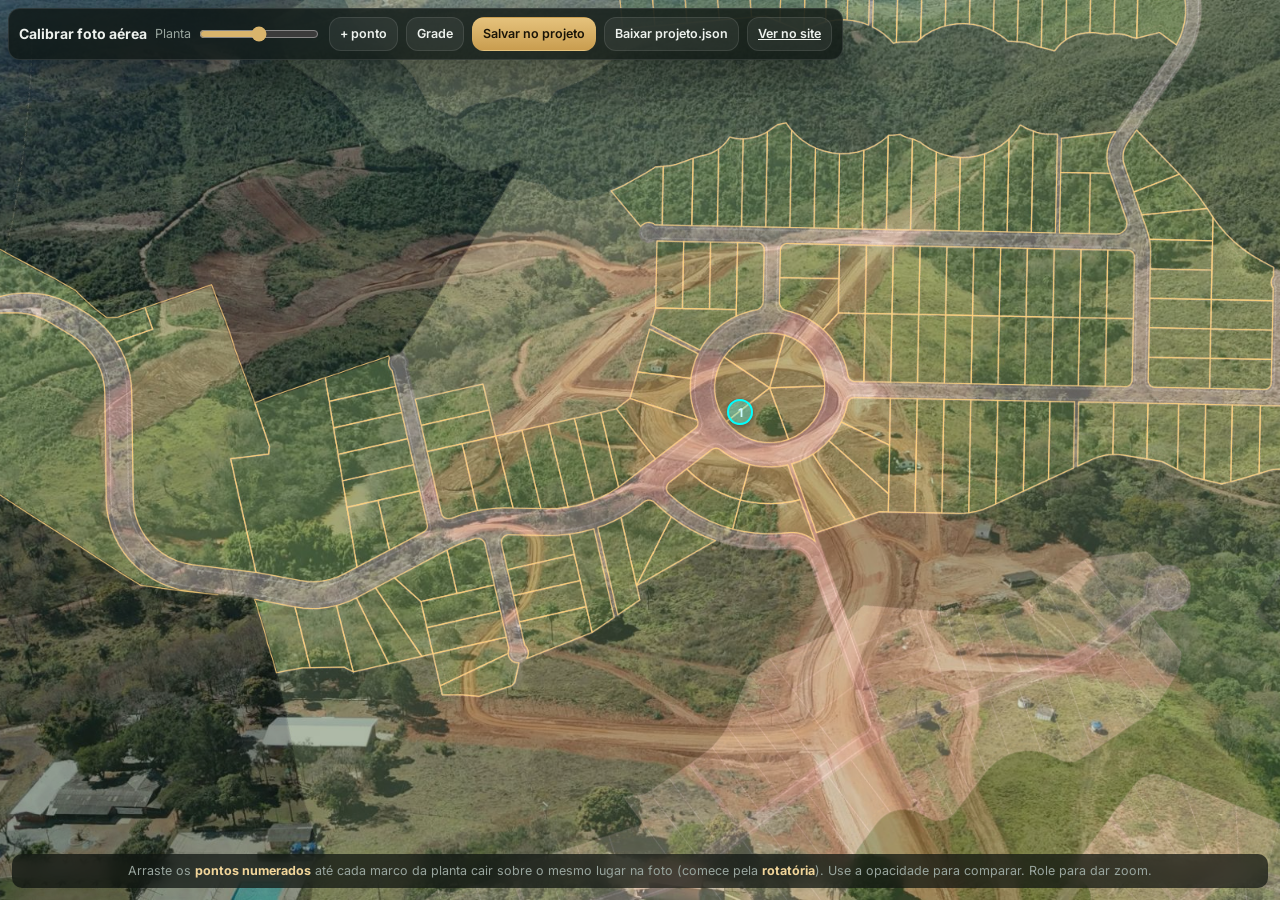
<file: calibrar.html>
<!doctype html>
<html lang="pt-BR">
<head>
  <meta charset="utf-8">
  <meta name="viewport" content="width=device-width, initial-scale=1">
  <title>LoteVivo · Calibrar foto aérea</title>
  <meta name="robots" content="noindex">
  <link href="https://fonts.googleapis.com/css2?family=Inter:wght@400;500;600;700&display=swap" rel="stylesheet">
  <link rel="stylesheet" href="css/app.css?v=20261025a">
  <link rel="stylesheet" href="css/realista.css?v=20261025a">
  <style>
    body { margin: 0; height: 100vh; overflow: hidden; font-family: var(--font); background: #000; color: var(--text); }
    .cal-stage { position: fixed; inset: 0; }
    .cal-bar { position: fixed; top: 8px; left: 8px; z-index: 50; display: flex; gap: 8px; align-items: center; padding: 8px 10px; border-radius: 12px; flex-wrap: wrap; max-width: calc(100vw - 16px); }
    .cal-bar.hid { opacity: 0; pointer-events: none; }
    .cal-bar .btn { padding: 7px 10px; font-size: 12.5px; }
    .cal-bar label { display: flex; align-items: center; gap: 6px; font-size: 12.5px; color: var(--muted); }
    .cal-bar input[type=range] { width: 120px; accent-color: var(--gold); }
    .cal-help { position: fixed; bottom: 12px; left: 12px; right: 12px; z-index: 50; text-align: center; font-size: 12.5px; color: var(--muted); background: rgba(10,16,14,.7); padding: 8px 12px; border-radius: 10px; backdrop-filter: blur(8px); }
    .cal-help b { color: var(--gold-2); }
  </style>
</head>
<body>
  <div class="cal-stage" id="stage"></div>
  <div class="cal-bar glass">
    <b style="font-size:14px">Calibrar foto aérea</b>
    <label>Planta <input type="range" id="op" min="0" max="1" step="0.05" value="0.5"></label>
    <button class="btn" id="add">+ ponto</button>
    <button class="btn" id="grid">Grade</button>
    <button class="btn primary" id="save">Salvar no projeto</button>
    <button class="btn" id="dl">Baixar projeto.json</button>
    <a class="btn" href="index.html?rascunho#real" target="_blank">Ver no site</a>
  </div>
  <div class="cal-help">Arraste os <b>pontos numerados</b> até cada marco da planta cair sobre o mesmo lugar na foto (comece pela <b>rotatória</b>). Use a opacidade para comparar. Role para dar zoom.</div>

  <script src="js/store.js?v=20261025a"></script>
  <script src="js/sim.js?v=20261025a"></script>
  <script src="js/realista.js?v=20261025a"></script>
  <script>
    (async function () {
      const LV = window.LV;
      let p = await LV.store.loadDraft();
      if (!p || !p.lots) { try { const r = await fetch('projeto.json', { cache: 'no-store' }); if (r.ok) p = await r.json(); } catch (e) {} }
      if (!p) { document.getElementById('stage').innerHTML = '<p style="padding:40px;text-align:center">Nenhum projeto. Abra o editor primeiro.</p>'; return; }
      p = LV.migrate(p);
      if (!p.realista) p.realista = { image: 'mapas/jardim-das-gerais-aerea.jpg', w: 2000, h: 1125, points: [[p.W * 0.37, p.H * 0.37, 1125, 515], [p.W * 0.8, p.H * 0.5, 1450, 430], [p.W * 0.5, p.H * 0.18, 1240, 250], [p.W * 0.27, p.H * 0.62, 700, 790]] };
      const cal = new LV.Calibrator(document.getElementById('stage'), p, (pts) => { p.realista.points = pts; });
      window.cal = cal; window.proj = p;
      window.setPts = (pts) => { cal.pts = pts.map((q) => q.slice()); cal._apply(); cal._mkHandles(); p.realista.points = cal.points(); };
      document.getElementById('op').oninput = (e) => cal.setOpacity(+e.target.value);
      document.getElementById('add').onclick = () => cal.addPoint();
      document.getElementById('grid').onclick = () => document.getElementById('stage').classList.toggle('show-grid');
      document.getElementById('save').onclick = async () => { p.realista.points = cal.points(); await LV.store.save(p); document.getElementById('save').textContent = 'Salvo ✓'; setTimeout(() => (document.getElementById('save').textContent = 'Salvar no projeto'), 1500); };
      document.getElementById('dl').onclick = () => { p.realista.points = cal.points(); LV.download('projeto.json', JSON.stringify(p)); };
    })();
  </script>
</body>
</html>
</file>
<file: css/app.css>
/* LoteVivo — experiência pública */
:root {
  --bg: #0a110f;
  --panel: rgba(13, 20, 18, 0.8);
  --panel-solid: #111a17;
  --card: rgba(255, 255, 255, 0.045);
  --line: rgba(255, 255, 255, 0.1);
  --line-2: rgba(255, 255, 255, 0.18);
  --text: #eef2ee;
  --muted: #98a59e;
  --gold: #d9b46c;
  --gold-2: #f1d59a;
  --ok: #3ccf6e;
  --warn: #f5b740;
  --bad: #ef5a5a;
  --r: 14px;
  --font: 'Inter', system-ui, -apple-system, 'Segoe UI', sans-serif;
  --display: 'Fraunces', Georgia, serif;
  --shadow: 0 18px 50px rgba(0, 0, 0, 0.45);
  color-scheme: dark;
}
* { box-sizing: border-box; }
html, body { margin: 0; height: 100%; background: var(--bg); color: var(--text); font: 14px/1.45 var(--font); -webkit-font-smoothing: antialiased; }
body.viewer { overflow: hidden; overscroll-behavior: none; }
button, input, select { font: inherit; color: inherit; }
button { cursor: pointer; }
svg { width: 18px; height: 18px; fill: none; stroke: currentColor; stroke-width: 1.8; stroke-linecap: round; stroke-linejoin: round; flex: none; }
.muted { color: var(--muted); }
[hidden] { display: none !important; }
h1, h2, h3, h4, h5 { margin: 0; font-weight: 600; }

.glass { background: var(--panel); backdrop-filter: blur(18px) saturate(1.3); -webkit-backdrop-filter: blur(18px) saturate(1.3); border: 1px solid var(--line); box-shadow: var(--shadow); }

#app { position: fixed; inset: 0; }
.stage { position: absolute; inset: 0; }
.stage canvas { display: block; touch-action: none; }

/* ---------- barra superior ---------- */
.topbar { position: absolute; top: 14px; left: 14px; right: 14px; display: flex; gap: 10px; align-items: flex-start; pointer-events: none; z-index: 20; }
.topbar > * { pointer-events: auto; }
.brand { display: flex; align-items: center; gap: 12px; padding: 10px 16px 10px 12px; border-radius: var(--r); min-width: 0; }
.brand-mark { width: 30px; height: 30px; border-radius: 9px; background: conic-gradient(from 210deg, var(--gold), #6f8f5a, #2f6d5b, var(--gold)); box-shadow: inset 0 0 0 1px rgba(255, 255, 255, 0.25); flex: none; }
.brand h1 { font: 600 17px/1.15 var(--display); letter-spacing: 0.2px; white-space: nowrap; overflow: hidden; text-overflow: ellipsis; }
.brand p { margin: 1px 0 0; font-size: 12px; color: var(--muted); white-space: nowrap; }
.counts { display: flex; gap: 14px; padding: 0 16px; height: 52px; align-items: center; border-radius: var(--r); font-size: 12.5px; color: var(--muted); }
.counts span { display: flex; align-items: center; gap: 6px; white-space: nowrap; }
.counts b { color: var(--text); font-weight: 600; }
.counts i, .legend i, .chip i, .tip i { width: 8px; height: 8px; border-radius: 50%; display: inline-block; }
.bar-right { margin-left: auto; display: flex; gap: 8px; align-items: center; }
.seg { display: flex; padding: 4px; border-radius: 12px; gap: 2px; }
.seg button { display: flex; align-items: center; gap: 6px; border: 0; background: transparent; padding: 8px 12px; border-radius: 9px; color: var(--muted); font-weight: 600; font-size: 13px; transition: background .2s, color .2s; }
.seg button.on { background: rgba(255, 255, 255, 0.12); color: var(--text); }
.btn { display: inline-flex; align-items: center; justify-content: center; gap: 8px; border: 1px solid var(--line); background: rgba(255, 255, 255, 0.06); color: var(--text); padding: 10px 14px; border-radius: 12px; font-weight: 600; font-size: 13px; transition: background .2s, border-color .2s, transform .1s; position: relative; white-space: nowrap; }
.btn.glass { background: var(--panel); height: 46px; }
.btn:hover { background: rgba(255, 255, 255, 0.11); }
.btn:active { transform: scale(0.97); }
.btn:disabled { opacity: 0.45; pointer-events: none; }
.btn.icon { width: 46px; padding: 0; }
.btn[aria-pressed="true"] { background: rgba(217, 180, 108, 0.2); border-color: rgba(217, 180, 108, 0.55); color: var(--gold-2); }
.btn.primary { background: linear-gradient(180deg, #e5c27c, #c99d4f); color: #1a1407; border-color: transparent; }
.btn.primary:hover { filter: brightness(1.06); }
.btn.big { width: 100%; padding: 14px; font-size: 15px; border-radius: 14px; }
.btn.sm { padding: 7px 10px; font-size: 12.5px; border-radius: 10px; }
.btn.ghost { background: transparent; }
.btn.wa { width: 100%; background: rgba(37, 211, 102, 0.12); border-color: rgba(37, 211, 102, 0.4); color: #8ff0b4; }
.btn b#filterBadge { position: absolute; top: -6px; right: -6px; background: var(--gold); color: #1a1407; border-radius: 999px; font-size: 11px; min-width: 19px; height: 19px; display: grid; place-items: center; padding: 0 5px; }
.link { background: none; border: 0; color: var(--gold-2); padding: 0; font-weight: 600; text-decoration: underline; text-underline-offset: 3px; }
.x { width: 34px; height: 34px; border-radius: 10px; border: 1px solid var(--line); background: rgba(255, 255, 255, 0.05); display: grid; place-items: center; color: var(--muted); flex: none; }
.x:hover { color: var(--text); background: rgba(255, 255, 255, 0.1); }
.x.sm { width: 30px; height: 30px; }

/* ---------- gavetas ---------- */
.drawer { position: absolute; top: 80px; bottom: 96px; width: 380px; border-radius: 18px; z-index: 15; display: flex; flex-direction: column; transition: transform .45s cubic-bezier(.2, .8, .2, 1), opacity .3s; opacity: 0; pointer-events: none; }
.drawer.left { left: 14px; transform: translateX(-30px); }
.drawer.right { right: 14px; transform: translateX(30px); width: 400px; }
.drawer.open { opacity: 1; transform: none; pointer-events: auto; }
.drawer-head { display: flex; justify-content: space-between; align-items: flex-start; gap: 12px; padding: 18px 18px 10px; }
.drawer-head h2 { font: 600 22px/1.15 var(--display); }
.drawer-body { overflow: auto; padding: 4px 18px 18px; flex: 1; scrollbar-width: thin; scrollbar-color: rgba(255,255,255,.2) transparent; }
.drawer section { margin-top: 18px; }
.drawer h3 { font-size: 11.5px; letter-spacing: 0.08em; text-transform: uppercase; color: var(--muted); margin-bottom: 9px; display: flex; justify-content: space-between; gap: 8px; }
.drawer h3 .muted { text-transform: none; letter-spacing: 0; font-weight: 500; color: var(--text); }

.search { display: flex; align-items: center; gap: 10px; border: 1px solid var(--line); background: rgba(255, 255, 255, 0.05); border-radius: 12px; padding: 0 12px; }
.search input { flex: 1; border: 0; background: none; outline: none; padding: 12px 0; min-width: 0; }
.search:focus-within { border-color: rgba(217, 180, 108, 0.6); }
.chips { display: flex; flex-wrap: wrap; gap: 6px; }
.chip { display: inline-flex; align-items: center; gap: 6px; border: 1px solid var(--line); background: rgba(255, 255, 255, 0.04); border-radius: 999px; padding: 6px 11px; font-size: 12.5px; color: var(--muted); font-weight: 500; }
.chip small { opacity: 0.7; }
.chip.on { color: var(--text); background: rgba(255, 255, 255, 0.12); border-color: var(--line-2); }
.chip.ghost { border-style: dashed; }
.chip:hover { color: var(--text); }

.range2 { position: relative; height: 28px; --a: 0%; --b: 100%; }
.range2::before { content: ''; position: absolute; left: 0; right: 0; top: 13px; height: 3px; border-radius: 3px; background: rgba(255, 255, 255, 0.14); }
.range2::after { content: ''; position: absolute; left: var(--a); right: calc(100% - var(--b)); top: 13px; height: 3px; border-radius: 3px; background: var(--gold); }
.range2 input { position: absolute; inset: 0; width: 100%; margin: 0; background: none; pointer-events: none; -webkit-appearance: none; appearance: none; z-index: 1; }
.range2 input::-webkit-slider-thumb { -webkit-appearance: none; pointer-events: auto; width: 20px; height: 20px; border-radius: 50%; background: #fff; border: 3px solid var(--gold); cursor: grab; box-shadow: 0 2px 8px rgba(0,0,0,.4); }
.range2 input::-moz-range-thumb { pointer-events: auto; width: 16px; height: 16px; border-radius: 50%; background: #fff; border: 3px solid var(--gold); cursor: grab; }
.range2 input::-webkit-slider-runnable-track { background: none; }
.result-line { display: flex; justify-content: space-between; align-items: center; margin-top: 16px; padding: 12px 14px; background: rgba(217, 180, 108, 0.08); border: 1px solid rgba(217, 180, 108, 0.2); border-radius: 12px; font-weight: 600; }

.qgrid { display: grid; gap: 8px; }
.qcard { background: var(--card); border: 1px solid var(--line); border-radius: 12px; padding: 10px 10px 8px; }
.qh { display: flex; justify-content: space-between; align-items: baseline; margin-bottom: 7px; font-size: 13px; }
.qh small { color: var(--muted); }
/* o título da quadra leva o mapa até ela */
.qgo { display: inline-flex; align-items: center; gap: 5px; border: 0; background: none; padding: 0; color: inherit; font: 700 13px var(--font); cursor: zoom-in; transition: color .15s; }
.qgo svg { width: 13px; height: 13px; opacity: 0; transition: opacity .15s; fill: none; stroke: currentColor; stroke-width: 2; stroke-linecap: round; }
.qgo:hover { color: var(--gold-2); }
.qgo:hover svg { opacity: .9; }
.gq h3 .qgo { font-size: inherit; font-weight: inherit; font-family: inherit; }
.lchips { display: flex; flex-wrap: wrap; gap: 4px; }
.lchip { --c: #888; width: 34px; height: 26px; border-radius: 7px; border: 0; background: color-mix(in srgb, var(--c) 82%, #000); color: #fff; font-size: 11.5px; font-weight: 700; transition: transform .15s, opacity .2s; font-variant-numeric: tabular-nums; }
.lchip:hover { transform: translateY(-2px); }
.lchip.dim { opacity: 0.18; }
.lchip.sel { outline: 2px solid #fff; outline-offset: 2px; }

/* ---------- painel do lote ---------- */
.lot-head h2 { margin: 8px 0 2px; }
.badge { --c: #888; display: inline-flex; align-items: center; gap: 6px; font-size: 11.5px; font-weight: 700; letter-spacing: 0.06em; text-transform: uppercase; color: var(--c); }
.badge::before { content: ''; width: 8px; height: 8px; border-radius: 50%; background: var(--c); box-shadow: 0 0 0 4px color-mix(in srgb, var(--c) 25%, transparent); }
.price-block { padding: 16px; border-radius: 14px; background: linear-gradient(160deg, rgba(217, 180, 108, 0.16), rgba(217, 180, 108, 0.03)); border: 1px solid rgba(217, 180, 108, 0.25); display: grid; gap: 2px; }
.k { font-size: 11.5px; letter-spacing: 0.07em; text-transform: uppercase; color: var(--muted); font-weight: 600; }
.price { font: 600 32px/1.1 var(--display); letter-spacing: -0.3px; }
.from { color: var(--muted); font-size: 13px; margin-top: 4px; }
.from b { color: var(--gold-2); }
.facts { display: grid; grid-template-columns: 1fr 1fr; gap: 8px; margin-top: 12px; }
.facts div { background: var(--card); border: 1px solid var(--line); border-radius: 12px; padding: 10px 12px; display: grid; gap: 2px; }
.facts span { font-size: 11.5px; color: var(--muted); }
.facts b { font-weight: 600; font-size: 14px; }
.tags { display: flex; flex-wrap: wrap; gap: 6px; margin-top: 12px; }
.tags span { font-size: 12px; padding: 5px 10px; border-radius: 999px; background: rgba(60, 207, 110, 0.1); color: #9ff0bd; border: 1px solid rgba(60, 207, 110, 0.25); }
.obs { color: var(--muted); margin: 12px 0 0; }
.sun-tip { display: flex; gap: 8px; align-items: flex-start; color: var(--muted); font-size: 12.5px; margin: 14px 0 0; }
.sun-tip svg { color: var(--gold); margin-top: 1px; }
.actions { display: grid; gap: 8px; margin-top: 16px; }
.row2 { display: grid; grid-template-columns: 1fr 1fr; gap: 8px; }
.sib { display: flex; justify-content: space-between; align-items: center; margin-top: 16px; padding-top: 12px; border-top: 1px solid var(--line); font-size: 12px; }

/* ---------- doca inferior ---------- */
.dock { position: absolute; left: 50%; bottom: 16px; transform: translateX(-50%); display: flex; align-items: center; gap: 18px; padding: 8px 10px 8px 8px; border-radius: 16px; z-index: 18; max-width: calc(100vw - 28px); }
.dock-sun { display: flex; align-items: center; gap: 10px; }
.dock-sun .sunico { color: var(--gold); }
.dock-sun input[type=range] { width: 200px; accent-color: var(--gold); }
.dock-sun output { font-variant-numeric: tabular-nums; font-weight: 600; width: 44px; }
.ic { width: 38px; height: 38px; border: 1px solid var(--line); background: rgba(255, 255, 255, 0.06); border-radius: 11px; display: grid; place-items: center; }
.ic:hover { background: rgba(255, 255, 255, 0.12); }
.dock-views { display: flex; gap: 6px; }
.legend { display: flex; gap: 12px; font-size: 12px; color: var(--muted); align-items: center; }
.legend span { display: flex; align-items: center; gap: 6px; white-space: nowrap; }
.legend .ramp i { width: 90px; height: 8px; border-radius: 4px; background: linear-gradient(90deg, #19b3a6, #7fd36b, #f2c14e, #ff7a45); }
body.is2d .only3d, body.isreal .only3d { display: none !important; }

.compass { position: absolute; right: 14px; top: 80px; width: 46px; height: 46px; border-radius: 50%; z-index: 12; display: grid; place-items: center; transition: right .45s cubic-bezier(.2,.8,.2,1); }
.compass span { font: 700 11px var(--font); color: var(--gold-2); position: absolute; top: 4px; }
.compass i { width: 2px; height: 26px; background: linear-gradient(var(--gold) 50%, rgba(255,255,255,.35) 50%); border-radius: 2px; }
#lotPanel.open ~ .compass { right: 428px; }

.tip { position: fixed; z-index: 40; pointer-events: none; background: rgba(10, 16, 14, 0.92); border: 1px solid var(--line-2); padding: 9px 12px; border-radius: 12px; display: grid; gap: 2px; font-size: 12.5px; box-shadow: var(--shadow); }
.tip span { color: var(--muted); display: flex; align-items: center; gap: 6px; }

.tray { position: absolute; left: 14px; bottom: 16px; z-index: 19; display: flex; gap: 6px; align-items: center; padding: 8px; border-radius: 14px; }
.tchip { --c: #888; display: inline-flex; align-items: center; gap: 4px; padding: 5px 4px 5px 10px; border-radius: 9px; background: rgba(255,255,255,.07); font-weight: 600; font-size: 12.5px; border-left: 3px solid var(--c); }
.tchip button { border: 0; background: none; color: var(--muted); display: grid; padding: 2px; }
.tchip svg { width: 14px; height: 14px; }

/* rótulos sobre o 3D */
.labels3d { position: absolute; inset: 0; pointer-events: none; overflow: hidden; }
.labels3d > div { position: absolute; left: 0; top: 0; will-change: transform; transition: opacity .25s; white-space: nowrap; }
.labels3d .ql { font: 700 11px var(--font); letter-spacing: 0.04em; color: #fff; background: rgba(10, 16, 14, 0.62); border: 1px solid rgba(255, 255, 255, 0.18); padding: 3px 8px; border-radius: 999px; backdrop-filter: blur(6px); pointer-events: auto; cursor: zoom-in; transition: background .15s, color .15s, border-color .15s, opacity .25s; }
.labels3d .ql:hover { background: var(--gold); border-color: var(--gold-2); color: #1a1407; }
.ll { font: 700 10.5px var(--font); color: #fff; text-shadow: 0 1px 3px rgba(0, 0, 0, 0.9); }
.ml { font: 600 11.5px var(--font); color: #1a1407; background: var(--gold-2); padding: 2px 7px; border-radius: 6px; box-shadow: 0 4px 12px rgba(0,0,0,.35); }

/* mapa 2D */
.map2d { width: 100%; height: 100%; display: block; touch-action: none; cursor: grab; background: #0d1512; user-select: none; }
.map2d:active { cursor: grabbing; }
.map2d .lot { fill-opacity: 0.62; stroke: rgba(255, 255, 255, 0.75); stroke-width: 1; vector-effect: non-scaling-stroke; cursor: pointer; transition: fill-opacity .2s, opacity .3s; }
.map2d .lot:hover { fill-opacity: 0.9; }
.map2d .lot.sel { fill-opacity: 0.95; stroke: var(--gold-2); stroke-width: 3; filter: url(#glow); }
.map2d .pin { stroke: #fff; stroke-width: 1.5; vector-effect: non-scaling-stroke; cursor: pointer; transition: opacity .3s; }
.map2d .pin.sel { stroke: var(--gold-2); stroke-width: 3; }
.map2d .dim { opacity: 0.14; pointer-events: none; }
.map2d .lbl text { fill: #fff; text-anchor: middle; dominant-baseline: central; font-weight: 700; font-family: var(--font); pointer-events: none; opacity: 0; transition: opacity .2s; paint-order: stroke; stroke: rgba(0,0,0,.55); stroke-width: 0.6px; }
.map2d.z-lbl .lbl text { opacity: 1; }

/* número da quadra: tamanho fixo na tela, legível com o mapa inteiro à vista */
.map2d .quads { pointer-events: none; transition: opacity .25s; }
.map2d .quads g.q { pointer-events: auto; cursor: zoom-in; transition: opacity .25s; }
.map2d .quads rect { fill: rgba(9, 15, 13, 0.74); stroke: rgba(255, 255, 255, 0.22); stroke-width: 1; vector-effect: non-scaling-stroke; transition: fill .15s, stroke .15s; }
.map2d .quads rect.hit { fill: transparent; stroke: none; }
.map2d .quads text { fill: #fff; stroke: none; font: 700 13px var(--font); letter-spacing: 0.03em; text-anchor: middle; dominant-baseline: central; pointer-events: none; }
.map2d .quads g.q:hover rect:not(.hit) { fill: var(--gold); stroke: var(--gold-2); }
.map2d .quads g.q:hover text { fill: #1a1407; }
.map2d .quads g.q.dim { opacity: 0.16; pointer-events: none; }
.map2d .quads g.q.off { opacity: 0; pointer-events: none; }
.map2d.z-lbl .quads { opacity: 0.72; pointer-events: none; }

/* abertura */
.intro { position: absolute; inset: 0; z-index: 50; display: grid; place-items: center; background: radial-gradient(ellipse at 50% 40%, rgba(16, 28, 23, 0.7), rgba(6, 10, 9, 0.96)); transition: opacity 1.2s ease, visibility 1.2s; text-align: center; padding: 24px; }
.intro.out { opacity: 0; visibility: hidden; }
.intro-inner { animation: rise 1.2s cubic-bezier(.2, .8, .2, 1) both; }
.intro h2 { font: 500 clamp(40px, 8vw, 88px)/1 var(--display); letter-spacing: -1px; background: linear-gradient(180deg, #fff, var(--gold-2)); -webkit-background-clip: text; background-clip: text; color: transparent; }
.eyebrow { font-size: 12px; letter-spacing: 0.2em; text-transform: uppercase; color: var(--gold); margin: 0 0 10px; font-weight: 600; }
.intro-sub { color: var(--muted); max-width: 460px; margin: 16px auto 26px; font-size: 15px; }
.loader { width: 160px; height: 2px; margin: auto; background: rgba(255,255,255,.12); border-radius: 2px; overflow: hidden; }
.loader i { display: block; height: 100%; width: 40%; background: var(--gold); animation: load 1.2s ease-in-out infinite; }
@keyframes load { 0% { transform: translateX(-100%); } 100% { transform: translateX(260%); } }
@keyframes rise { from { opacity: 0; transform: translateY(18px); } to { opacity: 1; transform: none; } }
.nogl { position: absolute; top: 80px; left: 50%; transform: translateX(-50%); z-index: 30; background: var(--panel); padding: 8px 14px; border-radius: 10px; border: 1px solid var(--line); }
.nogl p { margin: 0; font-size: 13px; }

.toast { position: fixed; left: 50%; bottom: 90px; transform: translate(-50%, 20px); background: #f5f1e6; color: #16130c; padding: 10px 16px; border-radius: 12px; font-weight: 600; font-size: 13px; opacity: 0; transition: .3s; z-index: 100; pointer-events: none; box-shadow: var(--shadow); max-width: calc(100vw - 32px); text-align: center; }
.toast.on { opacity: 1; transform: translate(-50%, 0); }

/* ---------- modais ---------- */
.modal { position: fixed; inset: 0; z-index: 60; display: grid; place-items: center; padding: 20px; opacity: 0; transition: opacity .2s; }
.modal.in { opacity: 1; }
.modal-backdrop { position: absolute; inset: 0; background: rgba(4, 7, 6, 0.6); backdrop-filter: blur(4px); }
.sim, .cmp { position: relative; width: min(1180px, 100%); max-height: calc(100vh - 40px); max-height: calc(100dvh - 40px); background: var(--panel-solid); border: 1px solid var(--line); border-radius: 20px; box-shadow: 0 30px 80px rgba(0,0,0,.6); display: flex; flex-direction: column; overflow: hidden; transform: translateY(14px) scale(.985); transition: transform .3s cubic-bezier(.2,.8,.2,1); }
.modal.in .sim, .modal.in .cmp { transform: none; }
.sim-head { display: flex; justify-content: space-between; align-items: flex-start; gap: 16px; padding: 20px 22px 12px; }
.sim-head h2 { font: 600 24px/1.15 var(--display); }
.sim-head p { margin: 2px 0 0; }
.sim-head .eyebrow { margin: 0 0 4px; }
.sim-head-actions { display: flex; gap: 8px; align-items: center; }
.sim-client { display: flex; gap: 12px; align-items: center; padding: 0 22px 14px; flex-wrap: wrap; border-bottom: 1px solid var(--line); }
.sim-client label { font-size: 11.5px; text-transform: uppercase; letter-spacing: 0.08em; color: var(--muted); font-weight: 600; }
.sim-client input { width: 300px; max-width: 100%; }
.sim-client small { font-size: 12px; }
.sim input:not([type=range]), .sim select { background: rgba(255, 255, 255, 0.06); border: 1px solid var(--line); border-radius: 10px; padding: 10px 12px; outline: none; min-width: 0; }
.sim input:focus, .sim select:focus { border-color: rgba(217, 180, 108, 0.65); }
.sim select option { background: #111a17; }
.sim-body { display: grid; grid-template-columns: 330px 1fr; gap: 20px; padding: 16px 22px 22px; overflow: auto; flex: 1; }
.sim-left { display: grid; gap: 10px; align-content: start; }
.card { background: var(--card); border: 1px solid var(--line); border-radius: 14px; padding: 14px; display: grid; gap: 10px; }
.card h4, .sec, .result h4 { font-size: 11.5px; text-transform: uppercase; letter-spacing: 0.08em; color: var(--muted); font-weight: 700; }
.row-sb { display: flex; justify-content: space-between; align-items: center; gap: 10px; }
.row-sb.total { border-top: 1px solid var(--line); padding-top: 10px; }
.row-sb.total b { font: 600 20px var(--display); }
.desc-row { display: grid; grid-template-columns: auto auto 1fr; gap: 8px; align-items: center; }
.seg-mini { display: inline-flex; border: 1px solid var(--line); border-radius: 9px; overflow: hidden; }
.seg-mini button { border: 0; background: none; padding: 6px 10px; font-weight: 700; font-size: 12px; color: var(--muted); }
.seg-mini button.on { background: var(--gold); color: #1a1407; }
.money-in { display: flex; align-items: center; background: rgba(255,255,255,.06); border: 1px solid var(--line); border-radius: 10px; padding-left: 12px; }
.money-in span { color: var(--muted); font-weight: 600; font-size: 13px; }
.money-in input { border: 0 !important; background: none !important; flex: 1; font-weight: 600; font-size: 15px; }
.money-in:focus-within { border-color: rgba(217, 180, 108, 0.65); }
.money-in.sm input { font-size: 13px; padding: 8px; }
.hint { margin: 0; font-size: 12px; color: var(--muted); }
.warn { color: #ffb4a8; }
.stepper { display: flex; align-items: center; gap: 10px; }
.stepper button { width: 32px; height: 32px; border-radius: 9px; border: 1px solid var(--line); background: rgba(255,255,255,.06); display: grid; place-items: center; }
.stepper svg { width: 15px; height: 15px; }
.stepper b { min-width: 18px; text-align: center; font-size: 15px; }
.bem { display: grid; grid-template-columns: 1fr 120px auto; gap: 6px; align-items: center; }
.num { width: 86px; text-align: right; }
.inline { display: flex; align-items: center; gap: 6px; }
.sim input[type=range] { width: 100%; accent-color: var(--gold); }
.sim-right { display: grid; gap: 14px; align-content: start; }
.plans { display: grid; grid-template-columns: repeat(auto-fit, minmax(200px, 1fr)); gap: 10px; }
.plan { text-align: left; display: grid; gap: 1px; padding: 14px; border-radius: 14px; border: 1px solid var(--line); background: var(--card); transition: border-color .2s, background .2s, transform .15s; }
.plan:hover { transform: translateY(-2px); border-color: var(--line-2); }
.plan.on { border-color: var(--gold); background: rgba(217, 180, 108, 0.1); box-shadow: inset 0 0 0 1px var(--gold); }
.plan h5 { font-size: 14px; letter-spacing: 0.06em; text-transform: uppercase; }
.plan p { margin: 2px 0 8px; font-size: 12px; }
.plan .k { margin-top: 6px; font-size: 10.5px; }
.plan b { font-size: 16px; }
.plan b.big { font: 600 20px var(--display); }
.plan b small { font: 500 12px var(--font); color: var(--muted); }
.sm { font-size: 12px; }
.result { padding: 18px 20px; border-radius: 16px; background: linear-gradient(160deg, rgba(217,180,108,.12), rgba(255,255,255,.03)); border: 1px solid rgba(217,180,108,.25); display: grid; gap: 12px; }
.bigline { display: flex; align-items: baseline; gap: 12px; flex-wrap: wrap; }
.parcela { font: 600 clamp(34px, 5vw, 48px)/1 var(--display); letter-spacing: -0.5px; }
.stats { display: grid; grid-template-columns: repeat(5, 1fr); gap: 10px; }
.stats div { display: grid; gap: 1px; }
.stats span { font-size: 11.5px; color: var(--muted); font-weight: 600; }
.stats b { font-size: 16px; }
.stats small { font-size: 11.5px; color: var(--muted); }
.stats .tot b { color: var(--gold-2); }
.flow { display: grid; gap: 6px; padding-top: 6px; border-top: 1px solid var(--line); }
.flow-svg { width: 100%; height: 110px; display: block; }
.flow-svg .b-e, .lg .b-e { fill: var(--gold); background: var(--gold); }
.flow-svg .b-p, .lg .b-p { fill: #6fa98a; background: #6fa98a; }
.flow-svg .b-a, .lg .b-a { fill: #e88a5a; background: #e88a5a; }
.lg { display: flex; gap: 10px; align-items: center; font-size: 11.5px; color: var(--muted); }
.lg i { width: 9px; height: 9px; border-radius: 2px; display: inline-block; margin-left: 4px; }
.ticks { display: flex; justify-content: space-between; font-size: 10.5px; color: var(--muted); font-variant-numeric: tabular-nums; }
.sim-actions { display: flex; gap: 8px; flex-wrap: wrap; }
.foot { font-size: 12px; margin: 0; }

.cmp { width: min(900px, 100%); }
.cmp-scroll { overflow: auto; padding: 0 22px 10px; }
.cmp table { width: 100%; border-collapse: collapse; font-size: 13.5px; }
.cmp th, .cmp td { padding: 11px 12px; border-bottom: 1px solid var(--line); text-align: left; vertical-align: top; }
.cmp td:first-child { color: var(--muted); white-space: nowrap; }
.cmp td.win { color: #9ff0bd; font-weight: 700; }
.cmp td.win::after { content: ' ★'; color: var(--gold); }
.cmp .foot { padding: 6px 22px 18px; }
body.modal-open { overflow: hidden; }

.print-area { display: none; }

/* ---------- celular ---------- */
@media (max-width: 1100px) { .counts { display: none; } }
@media (max-width: 760px) {
  .topbar { top: max(8px, env(safe-area-inset-top)); left: 8px; right: 8px; flex-wrap: wrap; gap: 7px; }
  .brand { padding: 7px 12px 7px 7px; height: 44px; flex: 1; }
  .brand-mark { width: 26px; height: 26px; }
  .brand h1 { font-size: 15px; }
  .brand p, .hide-sm { display: none; }
  .bar-right { width: 100%; margin: 0; gap: 7px; }
  .bar-right .seg { flex: 1; }
  .btn.glass { height: 42px; }
  .btn.icon { width: 42px; }
  .seg button { flex: 1; justify-content: center; }
  #btnExplore span { display: none; }
  #btnExplore { width: 42px; padding: 0; }
  /* gavetas viram folhas que sobem de baixo */
  .drawer.left, .drawer.right { left: 0 !important; right: 0 !important; top: auto; bottom: 0; width: auto; max-height: 80vh; max-height: 80dvh; border-radius: 22px 22px 0 0; transform: translateY(100%); opacity: 1; pointer-events: none; z-index: 25; }
  .drawer.left.open, .drawer.right.open { transform: none; pointer-events: auto; }
  .drawer-head { padding-top: 24px; position: relative; }
  .drawer-head::before { content: ''; position: absolute; top: 9px; left: 50%; width: 42px; height: 4px; margin-left: -21px; border-radius: 2px; background: rgba(255,255,255,.3); }
  .drawer-body { padding-bottom: max(20px, env(safe-area-inset-bottom)); -webkit-overflow-scrolling: touch; }
  .dock { bottom: max(10px, env(safe-area-inset-bottom)); left: 8px; right: 8px; transform: none; gap: 8px; justify-content: space-between; }
  .dock-sun { flex: 1; min-width: 0; }
  .dock-sun input[type=range] { width: auto; flex: 1; min-width: 60px; height: 26px; }
  .dock-sun .sunico { display: none; }
  .legend { display: none; }
  body.is2d .dock { display: none; }
  /* com uma folha aberta, some a doca e a bússola para não brigar com a folha */
  body:has(.drawer.open) .dock, body:has(.drawer.open) .compass, body:has(.drawer.open) .tray { opacity: 0; pointer-events: none; }
  .compass { top: auto; bottom: 74px; right: 8px; width: 40px; height: 40px; transition: opacity .3s; }
  #lotPanel.open ~ .compass { right: 8px; }
  .dock, .tray { transition: opacity .3s; }
  .tray { bottom: 74px; left: 8px; }
  .modal { padding: 0; }
  .sim, .cmp { max-height: 100dvh; height: 100dvh; border-radius: 0; }
  .sim-head { padding: 14px 14px 10px; }
  .sim-head h2 { font-size: 19px; }
  .sim-head .btn span { display: none; }
  .sim-client { padding: 0 14px 12px; }
  .sim-client input { width: 100%; }
  .sim-body { grid-template-columns: 1fr; padding: 12px 14px 28px; -webkit-overflow-scrolling: touch; }
  .sim-right { order: -1; }
  .plans { grid-template-columns: repeat(3, 72vw); overflow-x: auto; scroll-snap-type: x mandatory; margin: 0 -14px; padding: 0 14px 4px; -webkit-overflow-scrolling: touch; }
  .plan { scroll-snap-align: center; }
  .cmp-scroll { -webkit-overflow-scrolling: touch; }
  .stats { grid-template-columns: 1fr 1fr; }
  .stats .tot { grid-column: span 2; }
  .sim-actions .btn { flex: 1; }
  .toast { bottom: 140px; }
}
/* telas bem baixas (celular deitado): a folha ocupa quase tudo */
@media (max-height: 460px) and (max-width: 940px) {
  .drawer, .drawer.right { max-height: 94dvh; }
  .intro h2 { font-size: 34px; }
}

/* ---------- proposta impressa ---------- */
@media print {
  @page { size: A4; margin: 14mm; }
  body * { visibility: hidden !important; }
  html, body { background: #fff !important; overflow: visible !important; height: auto !important; }
  .print-area, .print-area * { visibility: visible !important; }
  .print-area { display: block !important; position: absolute; left: 0; top: 0; width: 100%; color: #1c1c1a; font: 11pt/1.45 var(--font); }
  #app, .modal { display: none !important; }
  .pp header { display: flex; justify-content: space-between; border-bottom: 2px solid #c99d4f; padding-bottom: 10px; margin-bottom: 14px; }
  .pp h1 { font: 600 22pt var(--display); }
  .pp header p { margin: 2px 0; }
  .pp .right { text-align: right; }
  .pp .eyebrow { color: #a07a33; font-size: 8pt; margin: 0 0 4px; }
  .pp-lot { display: grid; grid-template-columns: 1.2fr 1fr; gap: 16px; align-items: start; }
  .pp-lot img { width: 100%; border-radius: 8px; }
  .pp h2 { font: 600 15pt var(--display); margin-bottom: 8px; }
  .pp h3 { font-size: 10pt; text-transform: uppercase; letter-spacing: .08em; color: #666; margin: 16px 0 6px; }
  .pp-big { margin: 16px 0; padding: 14px 16px; border: 1px solid #e5d3ad; background: #fbf6ea; border-radius: 10px; display: grid; }
  .pp-big b { font: 600 26pt var(--display); }
  .pp-big span { color: #555; }
  .kv { width: 100%; border-collapse: collapse; }
  .kv td { padding: 5px 0; border-bottom: 1px solid #eee; }
  .kv td:last-child { text-align: right; font-weight: 600; }
  .kv tr.tot td { font-size: 13pt; border-bottom: 0; padding-top: 9px; }
  .flow-t { width: 100%; border-collapse: collapse; font-size: 9.5pt; }
  .flow-t th, .flow-t td { padding: 4px 6px; border-bottom: 1px solid #eee; text-align: right; }
  .flow-t th:first-child, .flow-t td:first-child { text-align: left; }
  .disc { margin-top: 16px; color: #777; font-size: 8.5pt; }
}

/* números alinhados no título serifado */
.price, .parcela, .plan b, .row-sb.total b, .stats b, .facts b, .pp-big b, .drawer-head h2, .sim-head h2 { font-variant-numeric: lining-nums tabular-nums; font-feature-settings: "lnum" 1, "tnum" 1; }

/* ---------- Grade e Tabela de preços (páginas sobre o app) ---------- */
.pageview { overflow: auto; background: radial-gradient(ellipse at 50% -10%, #16231d, var(--bg) 60%); padding: 96px 14px 40px; -webkit-overflow-scrolling: touch; }
body.ispage .dock, body.ispage .compass, body.ispage .realbar, body.ispage #btnValor, body.ispage #btnTour { display: none !important; }
.pv-wrap { max-width: 1240px; margin: 0 auto; }
.pv-head { display: flex; justify-content: space-between; align-items: flex-end; gap: 16px; flex-wrap: wrap; margin-bottom: 18px; }
.pv-head h2 { font: 600 28px/1.15 var(--display); }
.pv-head p { margin: 6px 0 0; max-width: 680px; }
.pv-head .eyebrow { margin: 0 0 4px; }
.pv-legend { display: flex; gap: 14px; font-size: 12.5px; color: var(--muted); }
.pv-legend span { display: flex; align-items: center; gap: 6px; }
.pv-legend i { width: 10px; height: 10px; border-radius: 3px; display: inline-block; }
.pv-actions { display: flex; gap: 12px; align-items: center; }
.gv { display: grid; grid-template-columns: repeat(auto-fill, minmax(250px, 1fr)); gap: 12px; }
.gq { background: var(--card); border: 1px solid var(--line); border-radius: 14px; padding: 12px; }
.gq h3 { font-size: 14px; display: flex; justify-content: space-between; align-items: baseline; margin-bottom: 10px; }
.gq h3 small { color: var(--muted); font-weight: 500; font-size: 12px; }
.gchips { display: flex; flex-wrap: wrap; gap: 5px; }
.gchip { --c: #888; width: 40px; height: 32px; border-radius: 8px; border: 0; background: color-mix(in srgb, var(--c) 85%, #000); color: #fff; font: 700 12.5px var(--font); font-variant-numeric: tabular-nums; transition: transform .12s, opacity .2s, box-shadow .2s; }
.gchip:hover { transform: translateY(-2px); box-shadow: 0 6px 14px rgba(0,0,0,.35); }
.gchip.dim { opacity: .18; }
.gchip.sel { outline: 2px solid #fff; outline-offset: 2px; }
.tv-scroll { overflow: auto; border: 1px solid var(--line); border-radius: 14px; background: rgba(255,255,255,.02); max-height: calc(100vh - 230px); max-height: calc(100dvh - 230px); }
.tv { width: 100%; border-collapse: separate; border-spacing: 0; font-size: 13px; font-variant-numeric: tabular-nums; white-space: nowrap; }
.tv th, .tv td { padding: 9px 12px; text-align: right; border-bottom: 1px solid rgba(255,255,255,.06); }
.tv th:nth-child(-n+3), .tv td:nth-child(-n+3) { text-align: center; }
.tv thead th { position: sticky; background: #121c18; color: var(--muted); font-size: 11.5px; font-weight: 700; letter-spacing: .03em; z-index: 2; }
.tv thead tr:first-child th { top: 0; }
.tv thead tr:nth-child(2) th { top: 35px; }
.tv th.grp { text-align: center; color: var(--gold-2); border-bottom-color: rgba(217,180,108,.3); }
.tv tbody tr { cursor: pointer; }
.tv tbody tr:hover td { background: rgba(255,255,255,.04); }
.tv tbody tr.sel td { background: rgba(217,180,108,.14); }
.tv td:nth-child(5) b { color: var(--text); }
.tv td:nth-child(2n+7) b, .tv td:nth-child(7) b { color: #9ff0bd; }
.price-block.off { background: color-mix(in srgb, var(--c) 12%, transparent); border-color: color-mix(in srgb, var(--c) 45%, transparent); }
.price-block.off .price { color: color-mix(in srgb, var(--c) 70%, #fff); }
@media (max-width: 760px) {
  .pageview { padding: 112px 10px 30px; }
  .pv-head h2 { font-size: 22px; }
  .gv { grid-template-columns: 1fr; }
  .tv-scroll { max-height: calc(100dvh - 260px); }
  .tv th, .tv td { padding: 8px 9px; font-size: 12px; }
}
@media (max-width: 440px) { .seg button span { display: none; } .seg button { padding: 8px 6px; } }
@media print {
  @page tabela { size: A4 landscape; margin: 10mm; }
  .pp-tabela { page: tabela; }
  .pp-tabela table.tabela { font-size: 7.5pt; }
  .pp-tabela table.tabela th { font-size: 7pt; text-align: right; }
  .pp-tabela table.tabela td:nth-child(-n+3), .pp-tabela table.tabela th:nth-child(-n+3) { text-align: center; }
}
</file>
<file: css/realista.css>
/* LoteVivo — modo Realista e calibrador */
.rz-world { position: absolute; left: 0; top: 0; transform-origin: 0 0; will-change: transform; }
.rz-aerial { position: absolute; left: 0; top: 0; width: 100%; height: 100%; user-select: none; -webkit-user-drag: none; }
.rz-plan { position: absolute; left: 0; top: 0; transform-origin: 0 0; user-select: none; -webkit-user-drag: none; pointer-events: none; }
.rz-lots { position: absolute; left: 0; top: 0; width: 100%; height: 100%; overflow: visible; }

/* ---- visualização ---- */
#stage3d.stage, #stage2d.stage, #stagereal.stage { position: absolute; inset: 0; }
.rz-view { position: absolute; inset: 0; overflow: hidden; background: #0b0f0d; cursor: grab; touch-action: none; }
.rz-view:active { cursor: grabbing; }
.rz-view .rz-lot { --lotop: 0.35; fill-opacity: var(--lotop); stroke: rgba(255,255,255,.7); stroke-width: 1; vector-effect: non-scaling-stroke; cursor: pointer; transition: fill-opacity .25s; }
.rz-view .rz-lot:hover { fill-opacity: calc(var(--lotop) + 0.28); }
.rz-view .rz-lot.sel { fill-opacity: .9; stroke: var(--gold-2); stroke-width: 2.5; }
.rz-view .rz-lot.dim { opacity: .12; pointer-events: none; }

/* numeração sobre a foto aérea */
.rz-view .rz-lbl text { fill: #fff; text-anchor: middle; dominant-baseline: central; font-weight: 700; font-family: var(--font); pointer-events: none; opacity: 0; transition: opacity .2s; paint-order: stroke; stroke: rgba(0,0,0,.65); stroke-width: .8px; }
.rz-view.z-lbl .rz-lbl text { opacity: 1; }
.rz-view .rz-quads { pointer-events: none; transition: opacity .25s; }
.rz-view .rz-quads g.q { pointer-events: auto; cursor: zoom-in; transition: opacity .25s; }
.rz-view .rz-quads rect { fill: rgba(9,15,13,.8); stroke: rgba(255,255,255,.26); stroke-width: 1; vector-effect: non-scaling-stroke; transition: fill .15s, stroke .15s; }
.rz-view .rz-quads rect.hit { fill: transparent; stroke: none; }
.rz-view .rz-quads text { fill: #fff; stroke: none; font: 700 13px var(--font); letter-spacing: .03em; text-anchor: middle; dominant-baseline: central; pointer-events: none; }
.rz-view .rz-quads g.q:hover rect:not(.hit) { fill: var(--gold); stroke: var(--gold-2); }
.rz-view .rz-quads g.q:hover text { fill: #1a1407; }
.rz-view .rz-quads g.q.dim { opacity: .16; pointer-events: none; }
.rz-view .rz-quads g.q.off { opacity: 0; pointer-events: none; }
.rz-view.z-lbl .rz-quads { opacity: .72; pointer-events: none; }
.real-empty { position: absolute; inset: 0; display: grid; place-items: center; color: var(--muted); padding: 24px; text-align: center; }

/* animação de revelação: a planta entra por cima da foto */
.rz-view.revealing .rz-plan { animation: planWipe 1.3s ease; }
@keyframes planWipe { from { clip-path: inset(0 100% 0 0); } to { clip-path: inset(0 0 0 0); } }

/* ---- calibrador ---- */
.cal .rz-plan, .rz-plan.cal { pointer-events: none; }
.rz-lot.cal { fill: none; stroke: #ffd27a; stroke-width: 1.2; vector-effect: non-scaling-stroke; opacity: .9; }
.rz-handles { position: absolute; inset: 0; pointer-events: none; z-index: 10; }
.rz-h { position: absolute; width: 26px; height: 26px; margin: -13px 0 0 -13px; border-radius: 50%; border: 2px solid #0ff; background: rgba(0,255,255,.25); color: #cffcff; font: 700 12px var(--font); display: grid; place-items: center; cursor: grab; pointer-events: auto; box-shadow: 0 2px 10px rgba(0,0,0,.5); touch-action: none; }
.rz-h:active { cursor: grabbing; background: rgba(0,255,255,.5); }
.show-grid::before { content: ''; position: absolute; inset: 0; z-index: 5; pointer-events: none; background-image: linear-gradient(rgba(255,255,255,.18) 1px, transparent 1px), linear-gradient(90deg, rgba(255,255,255,.18) 1px, transparent 1px); background-size: 40px 40px; }

/* ---- barra de mistura (terreno real ↔ projeto) ---- */
.realbar { position: absolute; left: 50%; bottom: 16px; transform: translateX(-50%); z-index: 18; display: flex; align-items: center; gap: 12px; padding: 10px 16px; border-radius: 16px; max-width: calc(100vw - 28px); }
.realbar svg { color: var(--gold); }
.realbar input[type=range] { width: 220px; accent-color: var(--gold); }
.realbar .rb-a, .realbar .rb-b { font-size: 12.5px; color: var(--muted); font-weight: 600; white-space: nowrap; }
body.isreal .legend { opacity: .9; }
@media (max-width: 760px) {
  .realbar { left: 8px; right: 8px; bottom: max(10px, env(safe-area-inset-bottom)); transform: none; justify-content: center; }
  .realbar input[type=range] { flex: 1; width: auto; min-width: 80px; }
  body:has(.drawer.open) .realbar { opacity: 0; pointer-events: none; }
  .realbar { transition: opacity .3s; }
}
</file>
